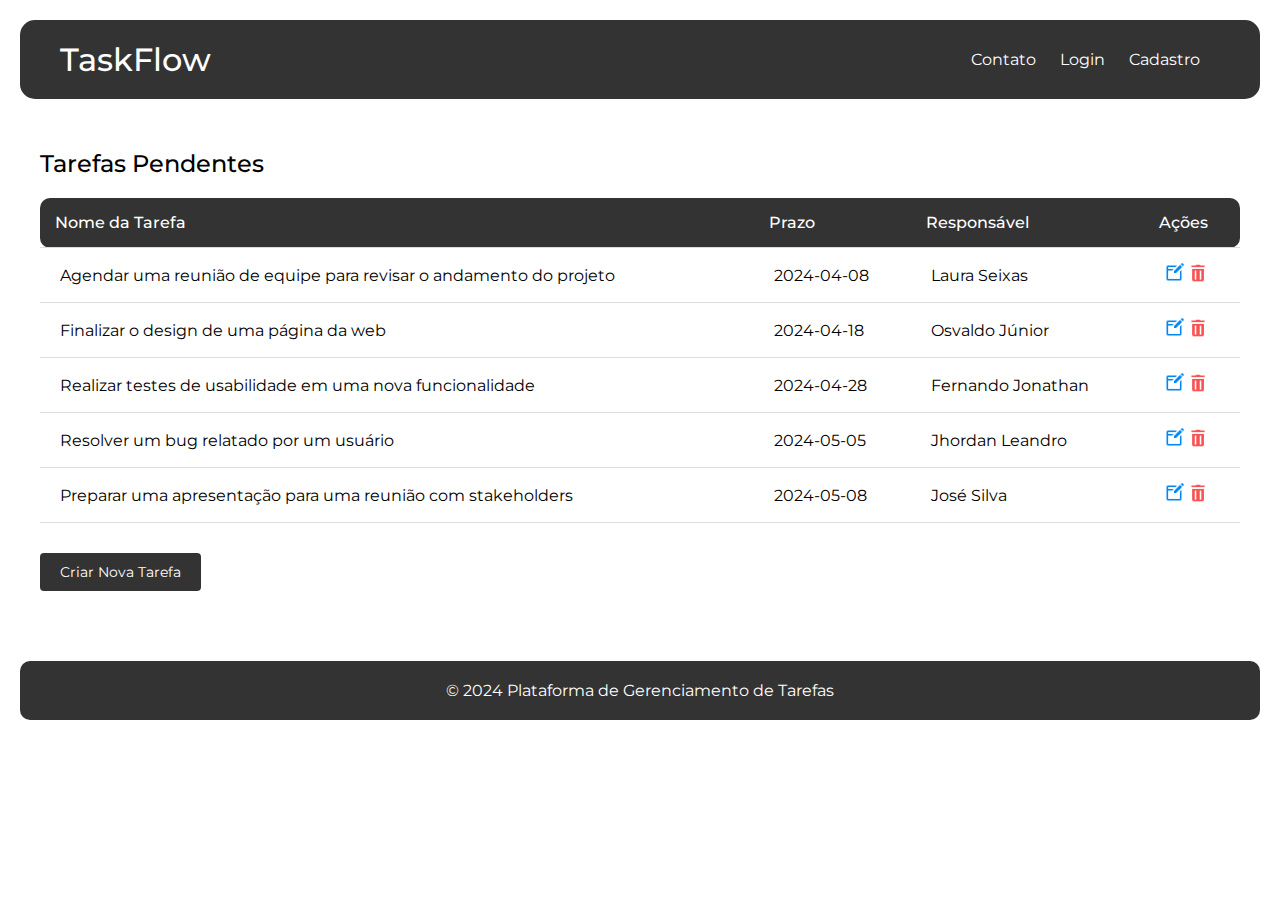
<file: index.html>
<!DOCTYPE html>
<html lang="en">
<head>
    <meta charset="UTF-8">
    <meta name="viewport" content="width=device-width, initial-scale=1.0">
    <title>Plataforma de Gerenciamento de Tarefas</title>
    <link rel="stylesheet" href="style.css">
    <link rel="preconnect" href="https://fonts.googleapis.com">
    <link rel="preconnect" href="https://fonts.gstatic.com" crossorigin>
    <link href="https://fonts.googleapis.com/css2?family=Montserrat:ital,wght@0,100..900;1,100..900&display=swap" rel="stylesheet">
</head>
<body>
    <header>
        <h1><a href="index.html">TaskFlow</a></h1>
        <nav>
            <a href="contato/index.html">Contato</a>
            <a href="login/index.html">Login</a>
            <a href="cadastro/index.html">Cadastro</a>
            
        </nav>
    </header>
    <main>
            <h2>Tarefas Pendentes</h2>
            <table>
                <thead>
                    <tr>
                        <th>Nome da Tarefa</th>
                        <th>Prazo</th>
                        <th>Responsável</th>
                        <th>Ações</th>
                    </tr>
                </thead>
                <tbody id="pending-tasks">
                </tbody>
            </table>
            <button id="open-create-modal-btn">Criar Nova Tarefa</button> 
        <div class="task-form">
            <div id="task-modal" class="modal">
                <div class="modal-content">
                    <span class="close">&times;</span>
                    <h2>Criar Nova Tarefa</h2>
                    <form id="task-form">
                        <label for="task-name">Nome da Tarefa:</label>
                        <input type="text" id="task-name" required>
                        <label for="task-deadline">Prazo:</label>
                        <input type="date" id="task-deadline" required>
                        <label for="task-assignee">Responsável:</label>
                        <input type="text" id="task-assignee" required>
                        <button type="submit" class="btn-new-task">Criar Tarefa</button>
                    </form>
                </div>
            </div>
            <div id="edit-task-modal" class="modal">
        <div class="modal-content">
            <span class="close" id="edit-modal-close">&times;</span>
            <h2>Editar Tarefa</h2>
            <form id="edit-task-form">
                <label for="edit-task-name">Nome da Tarefa:</label>
                <input type="text" id="edit-task-name" required>
                <label for="edit-task-deadline">Prazo:</label>
                <input type="date" id="edit-task-deadline" required>
                <label for="edit-task-assignee">Responsável:</label>
                <input type="text" id="edit-task-assignee" required>
                <button type="submit" class="save-btn">Salvar Alterações</button>
            </form>
        </div>
    </div>
            <div id="delete-modal" class="modal">
                <div class="modal-content">
                    <span class="close" id="delete-modal-close">&times;</span>
                    <h2>Confirmar Exclusão</h2>
                    <p>Tem certeza que deseja excluir esta tarefa?</p>
                    <button id="confirm-delete-btn">Excluir</button>
                    <button id="cancel-delete-btn">Cancelar</button>
                </div>
            </div>
        </div>
    </main>
    <footer>
        <p>&copy; 2024 Plataforma de Gerenciamento de Tarefas</p>
    </footer>
    <script src="/script.js"></script>
</body>
</html>
</file>
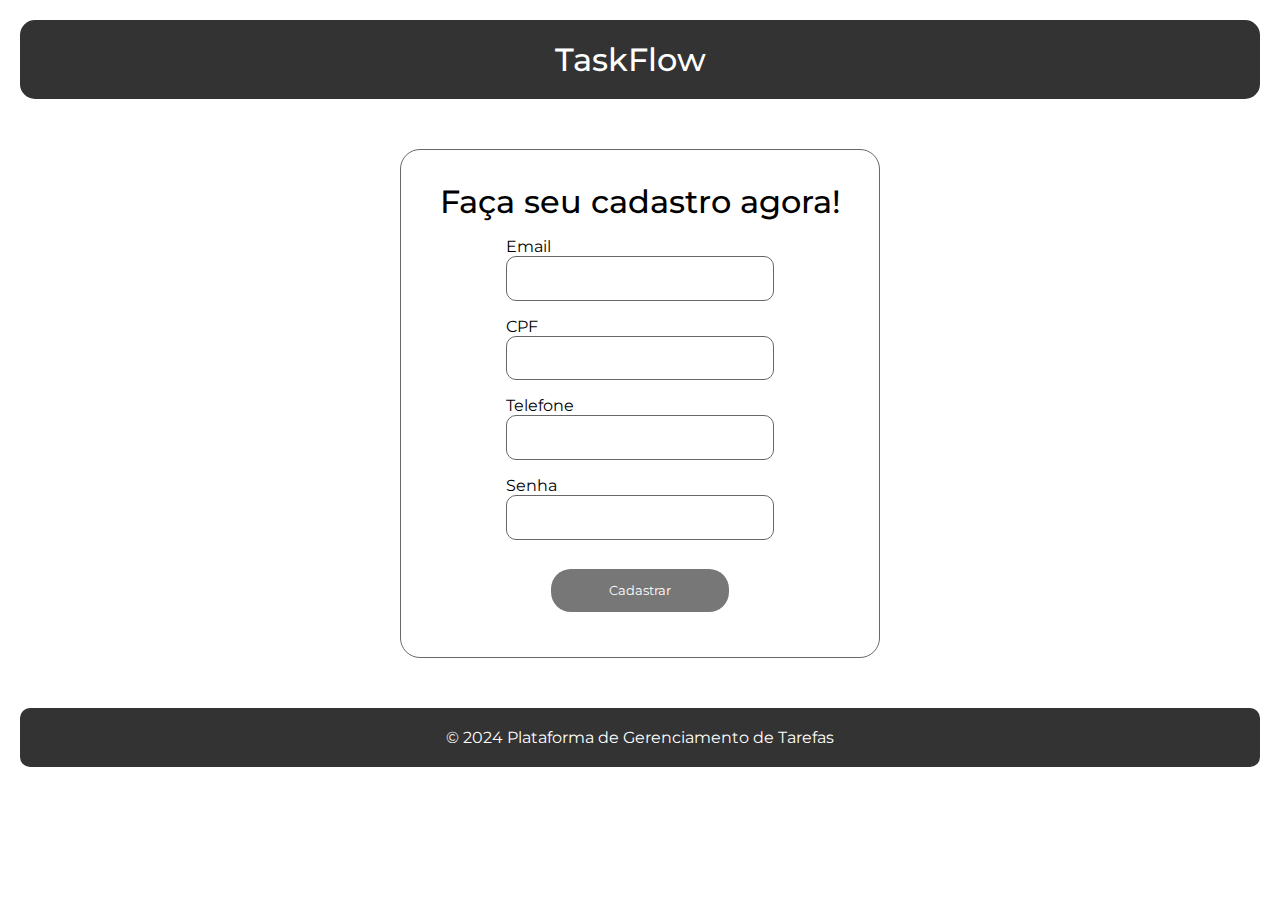
<file: cadastro/index.html>
<!DOCTYPE html>
<html lang="en">
<head>
    <meta charset="UTF-8">
    <meta name="viewport" content="width=device-width, initial-scale=1.0">
    <title>Plataforma de Gerenciamento de Tarefas</title>
    <link rel="stylesheet" href="style.css">
    <link rel="preconnect" href="https://fonts.googleapis.com">
    <link rel="preconnect" href="https://fonts.gstatic.com" crossorigin>
    <link href="https://fonts.googleapis.com/css2?family=Montserrat:ital,wght@0,100..900;1,100..900&display=swap" rel="stylesheet">
</head>
<body>
    <header>
        <h1><a href="../index.html">TaskFlow</a></h1>
    </header>
    <main>
        
        <div id="error-message" style="color: red;"></div>
        <form class="forms" method="post">
            <h1>Faça seu cadastro agora!</h1>
            <div>
                <label>Email</label>
                <input type="text" id="Email" required/>
            </div>
            <div>
                <div id="error-message" style="color: yellow;"></div>
                <label>CPF</label>
                <input type="text" maxlength="11" id="CPF" required/>
            </div>
            <div>
                <label>Telefone</label>
                <input type="text" id="Telefone" maxlength="15" required/>
            </div>
            <div>
                <label>Senha</label>
                <input type="password" id="password" required minlength="6"maxlength="12"/>
            </div>
            <button>Cadastrar</button>
        </form>
            
    </main>
    <footer>
        <p>&copy; 2024 Plataforma de Gerenciamento de Tarefas</p>
    </footer>
    <script src="./script.js"></script>
</body>
</html>
</file>
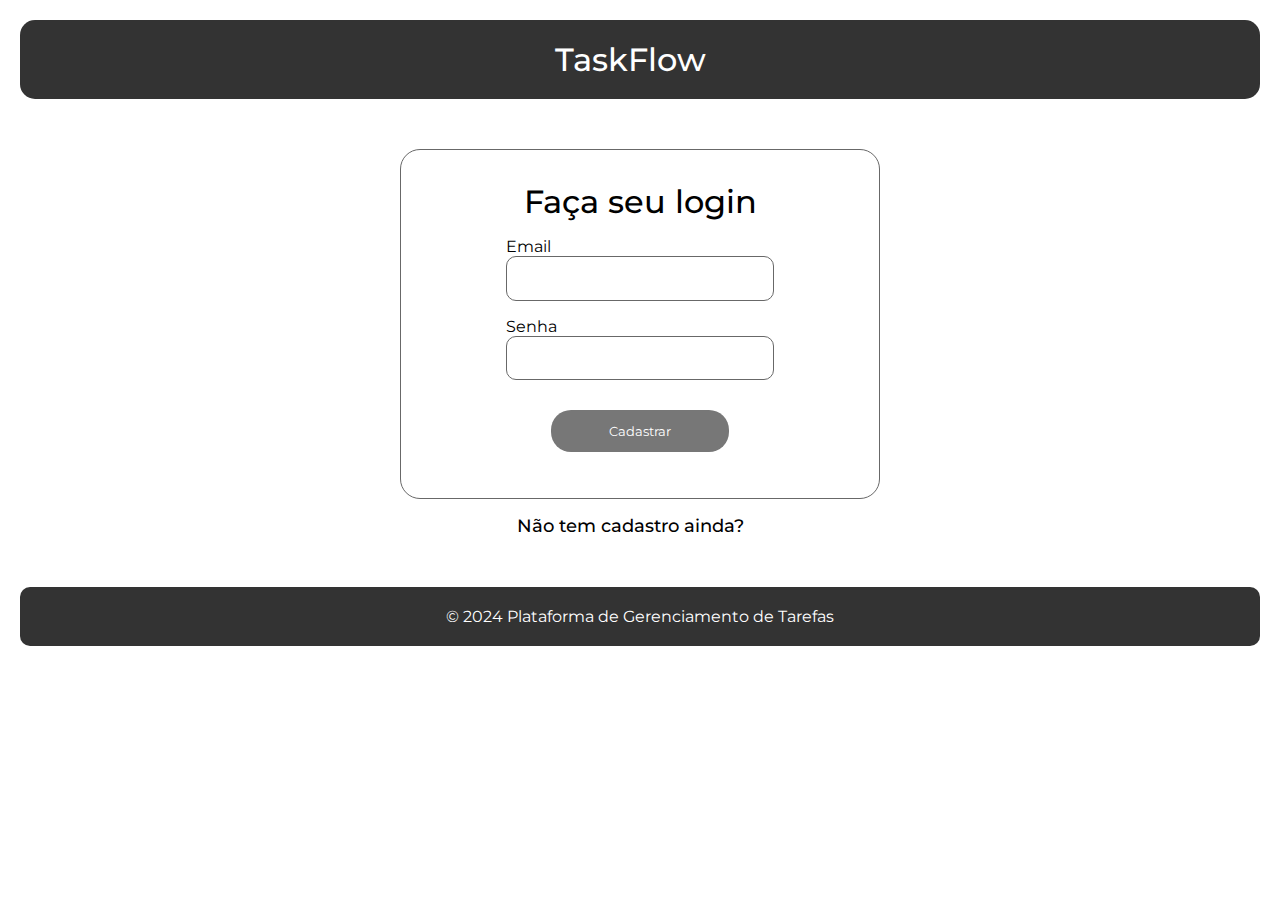
<file: login/index.html>
<!DOCTYPE html>
<html lang="en">
<head>
    <meta charset="UTF-8">
    <meta name="viewport" content="width=device-width, initial-scale=1.0">
    <title>Plataforma de Gerenciamento de Tarefas</title>
    <link rel="stylesheet" href="style.css">
    <link rel="preconnect" href="https://fonts.googleapis.com">
    <link rel="preconnect" href="https://fonts.gstatic.com" crossorigin>
    <link href="https://fonts.googleapis.com/css2?family=Montserrat:ital,wght@0,100..900;1,100..900&display=swap" rel="stylesheet">
</head>
<body>
    <header>
        <h1><a href="../index.html">TaskFlow</a></h1>
    </header>
    <main>
        <div id="error-message" style="color: red;"></div>
        <form class="forms" method="post">
            <h1>Faça seu login</h1>
            <div>
                <label>Email</label>
                <input type="text" id="Email" required/>
            </div>
            <div>
                <label>Senha</label>
                <input type="password" id="password" required minlength="6"maxlength="12"/>
            </div>
            <button>Cadastrar</button>
        </form>
        <div class="footermain">
            <a href="../cadastro/index.html">Não tem cadastro ainda?</a>
        </div>
            
    </main>
    <footer>
        <p>&copy; 2024 Plataforma de Gerenciamento de Tarefas</p>
    </footer>
    <script src="script.js"></script>
</body>
</html>
</file>
<file: style.css>
*{
    font-family: "Montserrat", sans-serif;
    box-sizing: border-box;
    padding: 0;
    margin: 0;
}

body {
    display: flex;
    flex-direction: column;
    justify-content: center;
    align-items: center;
    width: 100%;
    height: 100%;
    padding: 20px;
}

h1 {
    font-weight: 500;
    margin-left: 20px;
}

header {
    background-color: #333;
    color: #fff;
    padding: 20px;
    text-align: center;
    width: 100%;
    height: 20%;
    border-radius: 15px;
    display: flex;
    justify-content: space-between;
    align-items: center;
}

a {
    text-decoration: none;
    color: #fff;
    margin-right: 20px;
}

nav {
    margin-right: 20px;
}

footer {
    background-color: #333;
    color: #fff;
    padding: 20px;
    text-align: center;
    width: 100%;
    border-radius: 10px;
}

main {
    display: flex;
    flex-direction: column;
    justify-content: center;
    align-items: center;
    width: 100%;
    height: 100%;
    padding: 20px;
    margin-top: 30px;
    margin-bottom: 30px;
}

.task-list {
    width: 100%;
    display: flex;
    flex-direction: column;
    justify-content: center;
    align-items: center;
    align-self: center;
    text-align: center;
}

.task-form {
    width: 30%;
}

h2 {
    font-weight: 500;
    align-self: start;
    margin-bottom: 20px;
}

table {
    width: 100%;
    border-collapse: collapse;
    align-self: center;
}

tr {
    border-top-left-radius: 10px ;
    border-top-right-radius: 10px;
}

td {
    padding: 15px;
    padding-left: 20px;
    border-bottom: 1px solid #ddd;
    text-align: left;
}

th {
    padding: 15px;
    border-bottom: 1px solid #ddd;
    text-align: left;
    background-color: #333;
    color: #fff;
    font-weight: 500;
}

th:first-child {
    border-top-left-radius: 10px;
    border-bottom-left-radius: 10px;
}

th:last-child {
    border-top-right-radius: 10px;
    border-bottom-right-radius: 10px;
}

th {
    background-color: #333;
    color: #fff;
}

#open-create-modal-btn {
    background-color: #333;
    color: #fff;
    border: none;
    padding: 10px 20px;
    cursor: pointer;
    border-radius: 4px;
    transition: background-color 0.3s ease;
    margin-top: 30px;
    margin-bottom: 20px;
    font-size: 14px;
    align-self: flex-start;
}
.task-form label {
    font-weight: bold;
}

.task-form input[type="text"],
.task-form input[type="date"] {
    width: calc(100% - 40px);
    padding: 8px;
    margin: 6px 0;
    border: 1px solid #ccc;
    border-radius: 4px;
}

.task-form .save-btn {
    background-color: #333;
    color: #fff;
    border: none;
    padding: 8px 15px;
    cursor: pointer;
    border-radius: 4px;
    transition: background-color 0.3s ease;
    margin-top: 10px;
    font-size: 14px;
}

.btn-new-task{
    background-color: #333;
    color: #fff;
    border: none;
    padding: 8px 15px;
    cursor: pointer;
    border-radius: 4px;
    transition: background-color 0.3s ease;
    margin-top: 10px;
    font-size: 14px;
}
.task-form .btn-new-task:hover {
    background-color: #555;
}

.modal {
    display: none;
    position: fixed;
    z-index: 1;
    left: 0;
    top: 0;
    width: 100%;
    height: 100%;
    overflow: auto;
    background-color: rgba(0, 0, 0, 0.4);
}

.modal-content {
    background-color: #fefefe; 
    margin: 10% auto; 
    padding: 20px;
    border: 1px solid #888;
    width: 80%;
    max-width: 600px; 
    border-radius: 5px; 
}

#confirm-delete-btn {
    background-color: #fff;
    color: #333;
    border-color: #333;
    padding: 10px 25px;
    cursor: pointer;
    border-radius: 4px;
    transition: background-color 0.3s ease;
    margin-top: 20px;
    font-size: 14px;
    margin-right: 10px;
}

#cancel-delete-btn {
    background-color: #333;
    color: #fff;
    border-color: #333;
    padding: 10px 20px;
    cursor: pointer;
    border-radius: 4px;
    transition: background-color 0.3s ease;
    margin-top: 20px;
    font-size: 14px;
}

.close {
    color: #aaa;
    float: right;
    font-size: 28px; 
    font-weight: bold;
}

.close:hover,
.close:focus {
    color: #000; 
    text-decoration: none;
    cursor: pointer;
}

.edit-btn,
.delete-btn {
    background: none; 
    border: none; 
    padding: 0;
    cursor: pointer;
}

.edit-btn img,
.delete-btn img {
    width: 20px; 
    height: 20px;
}

@media screen and (max-width: 767px) {
    header {
        flex-direction: column;
        height: auto;
    }

    header h1 {
        margin-left: 0;
        margin-bottom: 10px;
    }

    header nav {
        margin-right: 0;
        margin-bottom: 10px;
    }

    .task-form {
        width: 100%;
    }

    table {
        width: 100%;
    }

    .modal-content {
        width: 90%;
    }
}
</file>
<file: cadastro/style.css>
*{
    font-family: "Montserrat", sans-serif;
    box-sizing: border-box;
    padding: 0;
    margin: 0;
}

body {
    display: flex;
    flex-direction: column;
    justify-content: center;
    align-items: center;
    width: 100%;
    height: 100%;
    padding: 20px;
}

h1 {
    font-weight: 500;
}

header {
    background-color: #333;
    color: #fff;
    padding: 20px;
    text-align: center;
    width: 100%;
    height: 20%;
    border-radius: 15px;
    display: flex;
    justify-content: center;
    align-items: center;
}

a {
    text-decoration: none;
    color: #fff;
    margin-right: 20px;
}

nav {
    margin-right: 20px;
}

footer {
    background-color: #333;
    color: #fff;
    padding: 20px;
    text-align: center;
    width: 100%;
    border-radius: 10px;
}

main {
    display: flex;
    flex-direction: column;
    justify-content: center;
    align-items: center;
    width: 100%;
    height: 100%;
    padding: 20px;
    margin-top: 30px;
    margin-bottom: 30px;
}
.forms{
    display: flex;
    flex-direction: column;
    align-items: center;
    width: 40%;
    border-radius: 20px;
    border: 1px solid #686868;
    padding: 2em 1em;
    gap: 1em;
}
.forms div {
    display: flex;
    flex-direction: column;
    width: 60%;
}
.forms input {
   border-radius: 10px;
   padding: 1em;
   border: 1px solid #686868;
}
.forms button{
    width: 40%;
    margin-top: 1em;
    border: none;
    background-color: #777777;
    color: #fff;
    padding: 1em;
    border-radius: 20px;
    margin: 1em 0;
}
.forms button:hover{
    transition: all 600ms;
    box-shadow: inset 30em 0 0 0 #ffffff;
    border: 1px solid #333;
    color: #333;
}

@media screen and (max-width: 767px) {
    header {
        flex-direction: column;
        height: auto;
    }

    header h1 {
        margin-left: 0;
        margin-bottom: 10px;
    }
    .forms{
       
        width: 100%;
        padding: 3em 2em;
        
    }
    .forms h1{
        margin-bottom: .5em;
    }
    .forms div {
        
        width: 90%;
    }
    .forms button{
        width: 60%;
    }
}
</file>
<file: login/style.css>
*{
    font-family: "Montserrat", sans-serif;
    box-sizing: border-box;
    padding: 0;
    margin: 0;
}

body {
    display: flex;
    flex-direction: column;
    justify-content: center;
    align-items: center;
    width: 100%;
    height: 100%;
    padding: 20px;
}

h1 {
    font-weight: 500;
}

header {
    background-color: #333;
    color: #fff;
    padding: 20px;
    text-align: center;
    width: 100%;
    height: 20%;
    border-radius: 15px;
    display: flex;
    justify-content: center;
    align-items: center;
}

a {
    text-decoration: none;
    color: #fff;
    margin-right: 20px;
}

nav {
    margin-right: 20px;
}

footer {
    background-color: #333;
    color: #fff;
    padding: 20px;
    text-align: center;
    width: 100%;
    border-radius: 10px;
}

main {
    display: flex;
    flex-direction: column;
    justify-content: center;
    align-items: center;
    width: 100%;
    height: 100%;
    padding: 20px;
    margin-top: 30px;
    margin-bottom: 30px;
}
.forms{
    display: flex;
    flex-direction: column;
    align-items: center;
    width: 40%;
    border-radius: 20px;
    border: 1px solid #686868;
    padding: 2em 1em;
    gap: 1em;
}
.forms div {
    display: flex;
    flex-direction: column;
    width: 60%;
}
.forms input {
   border-radius: 10px;
   padding: 1em;
   border: 1px solid #686868;
}
.forms button{
    width: 40%;
    margin-top: 1em;
    border: none;
    background-color: #777777;
    color: #fff;
    padding: 1em;
    border-radius: 20px;
    margin: 1em 0;
}
.forms button:hover{
    transition: all 600ms;
    box-shadow: inset 30em 0 0 0 #ffffff;
    border: 1px solid #333;
    color: #333;
}
.footermain{
    margin-top: 1em;
}
.footermain a{
    color: #000000;
    font-size: 18px;
    font-weight: 500;
}
.footermain a:hover{
   color: #777777;
}

@media screen and (max-width: 767px) {
    header {
        flex-direction: column;
        height: auto;
    }

    header h1 {
        margin-left: 0;
        margin-bottom: 10px;
    }
    .forms{
       
        width: 100%;
        padding: 3em 2em;
        
    }
    .forms h1{
        margin-bottom: .5em;
    }
    .forms div {
        
        width: 90%;
    }
    .forms button{
        width: 60%;
    }

}
</file>
